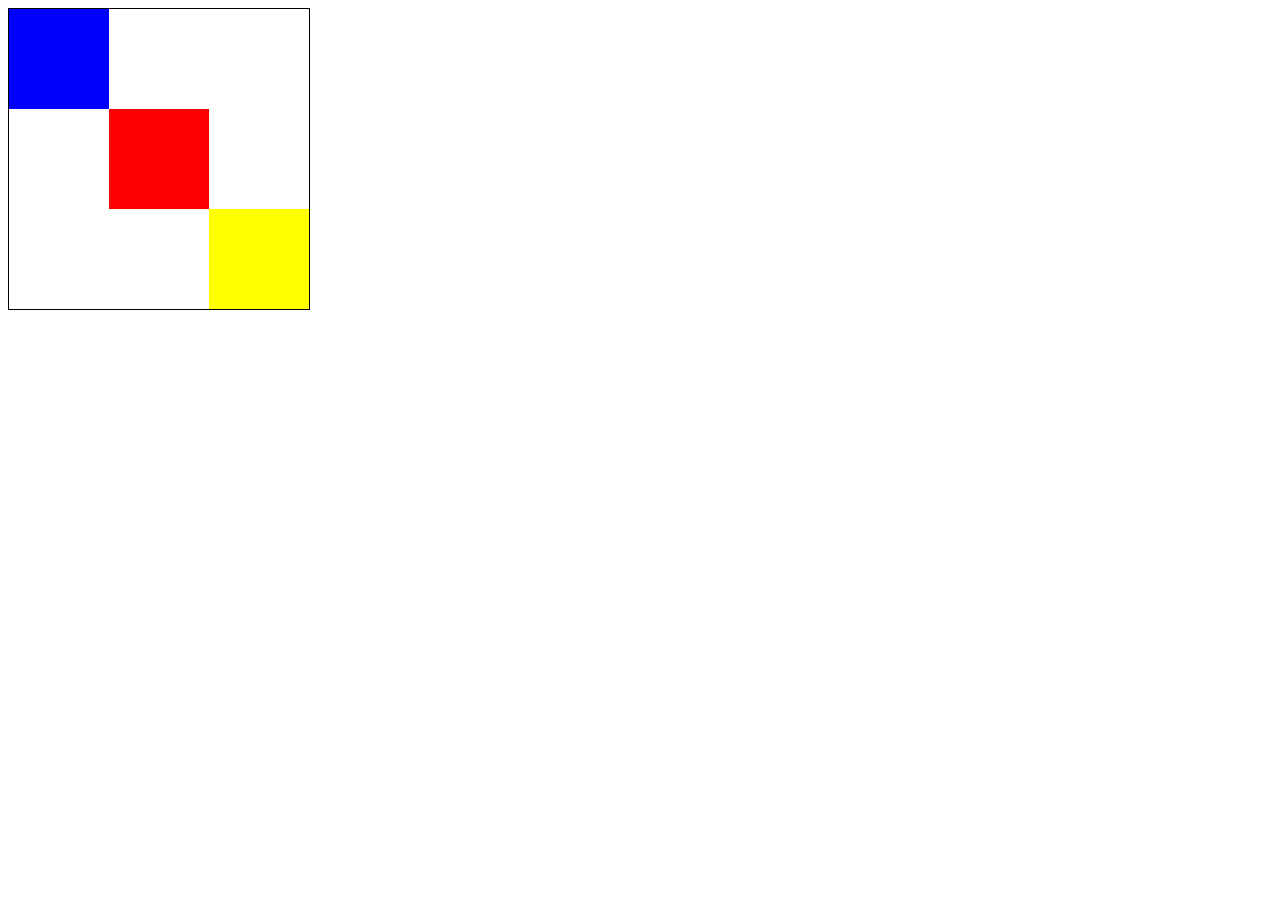
<file: zd2.1/index.html>
<!DOCTYPE html>
<html>

<head>

<title>Dima Lifanchuk</title>
<link rel="stylesheet" href="css/style.css" media="screen">

</head>

<body>

<div class="main-block">
  <div class="blue"></div>
  <div class="red"></div>
  <div class="yellow"></div>
</div>

</body>

</html>
</file>
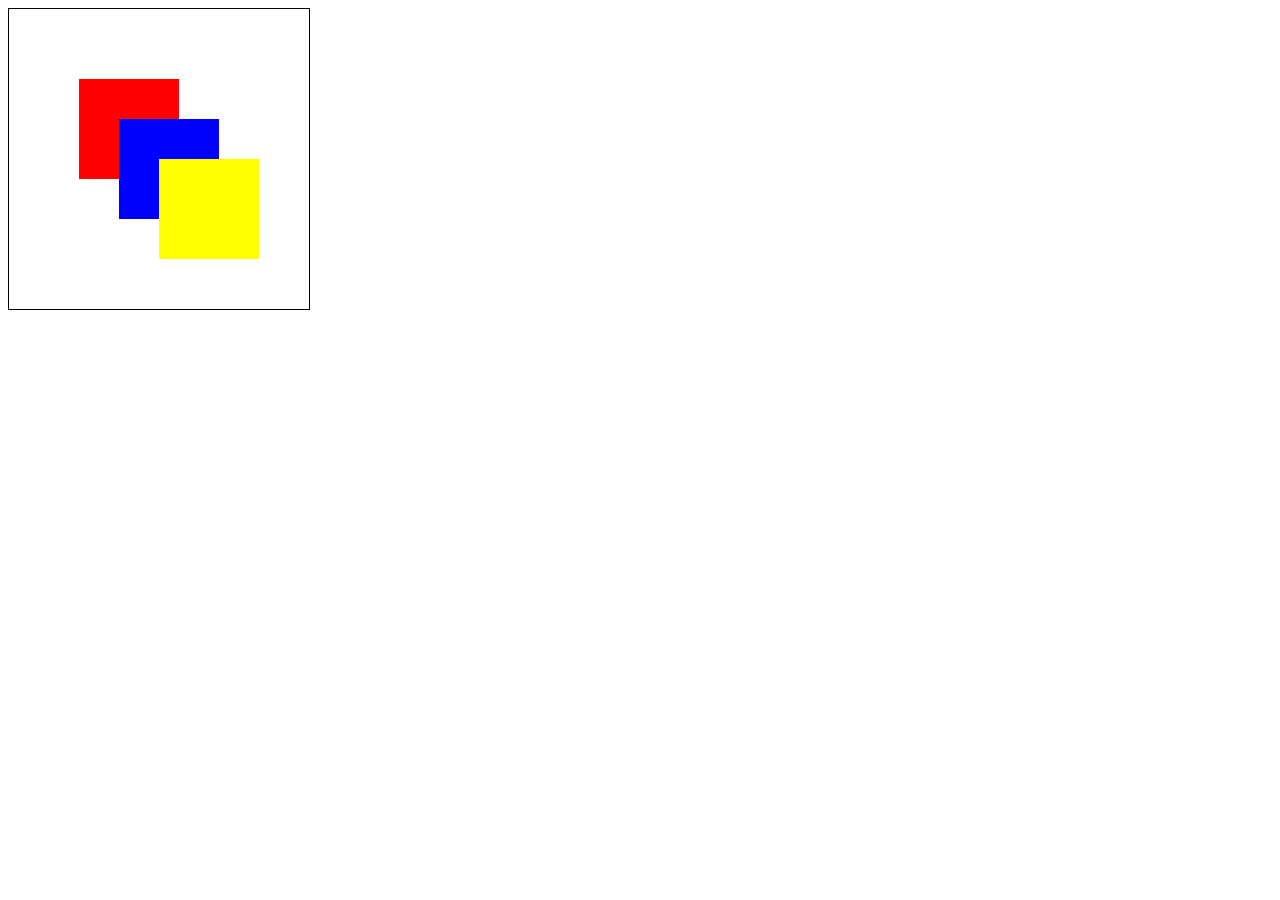
<file: zd2.2/index.html>
<!DOCTYPE html>
<html>

<head>

<title>Dima Lifanchuk</title>
<link rel="stylesheet" href="css/style.css" media="screen">

</head>

<body>

<div class="main-block">
  <div class="red"></div>
  <div class="blue"></div>
  <div class="yellow"></div>
</div>

</body>

</html>
</file>
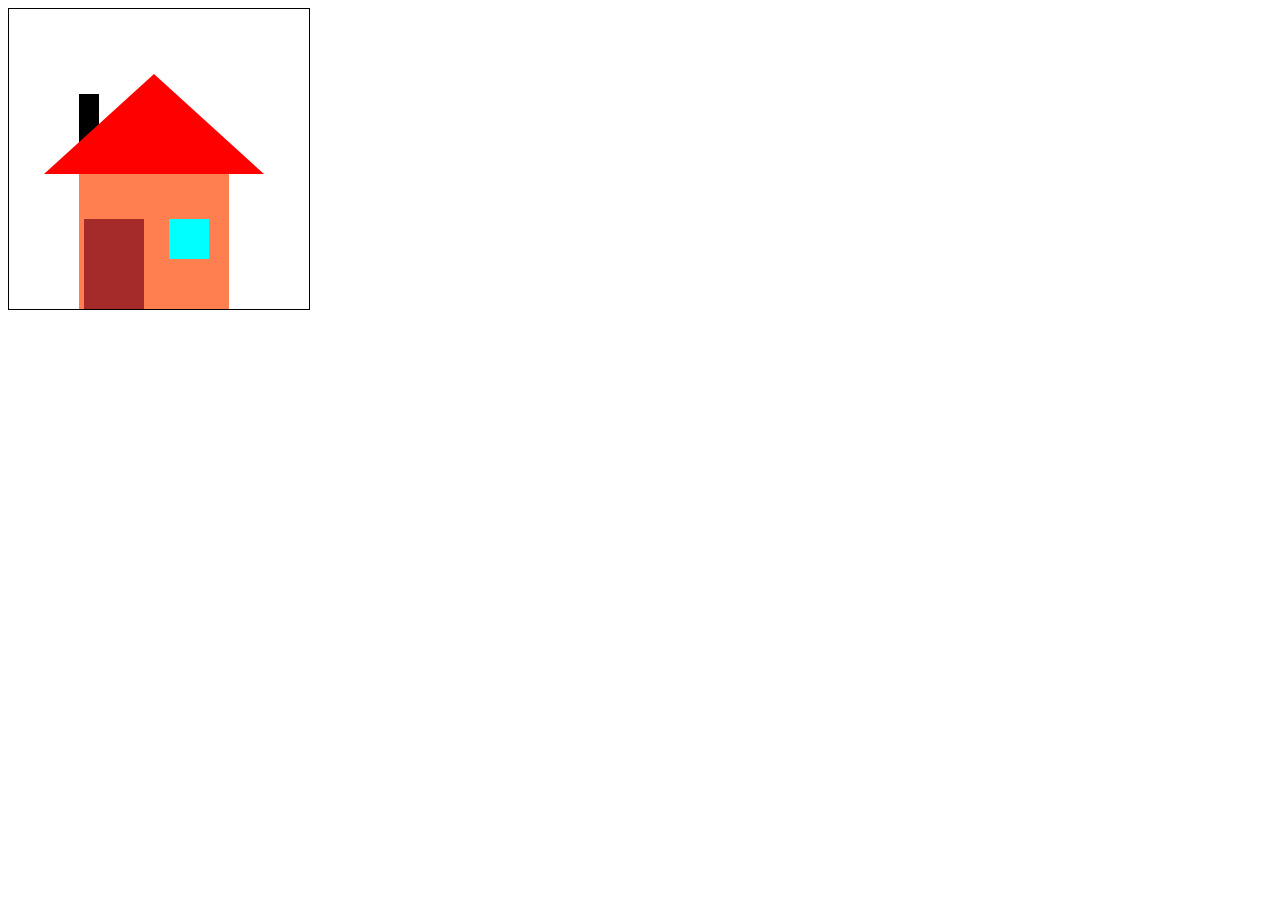
<file: zd2.3/index.html>
<!DOCTYPE html>
<html>

<head>

<title>Dima Lifanchuk</title>
<link rel="stylesheet" href="css/style.css" media="screen">

</head>

<body>

<div class="main-block">
  <div class="door"></div>
  <div class="window"></div>
  <div class="house"></div>
  <div class="chimney"></div>
  <div class="roof"></div>
</div>

</body>

</html>
</file>
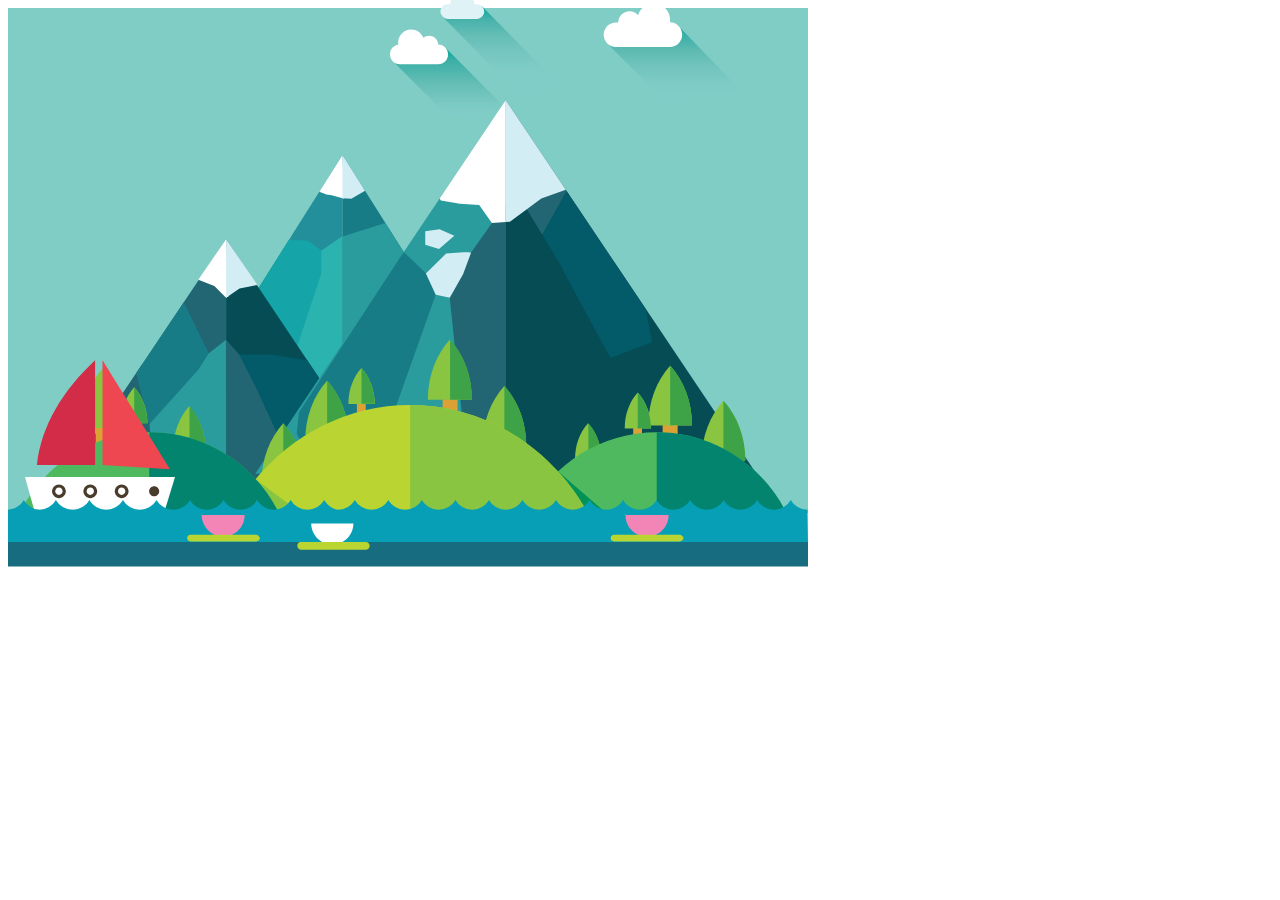
<file: zd3/index.html>
<!DOCTYPE html>
<html>

<head>

<title>Dima Lifanchuk</title>
<link rel="stylesheet" href="css/style.css" media="screen">

</head>

<body>

<div class="main">
	<div class="world">
		<img src="img/world.svg">
	</div>
	<div class="water">
		<img src="img/water.svg">
	</div>
	<div class="wooden">
		<img src="img/wooden-ship.svg">
	</div>
	<div class="clouds">
		<img src="img/clouds.svg">
	</div>
</div>

</body>

</html>
</file>
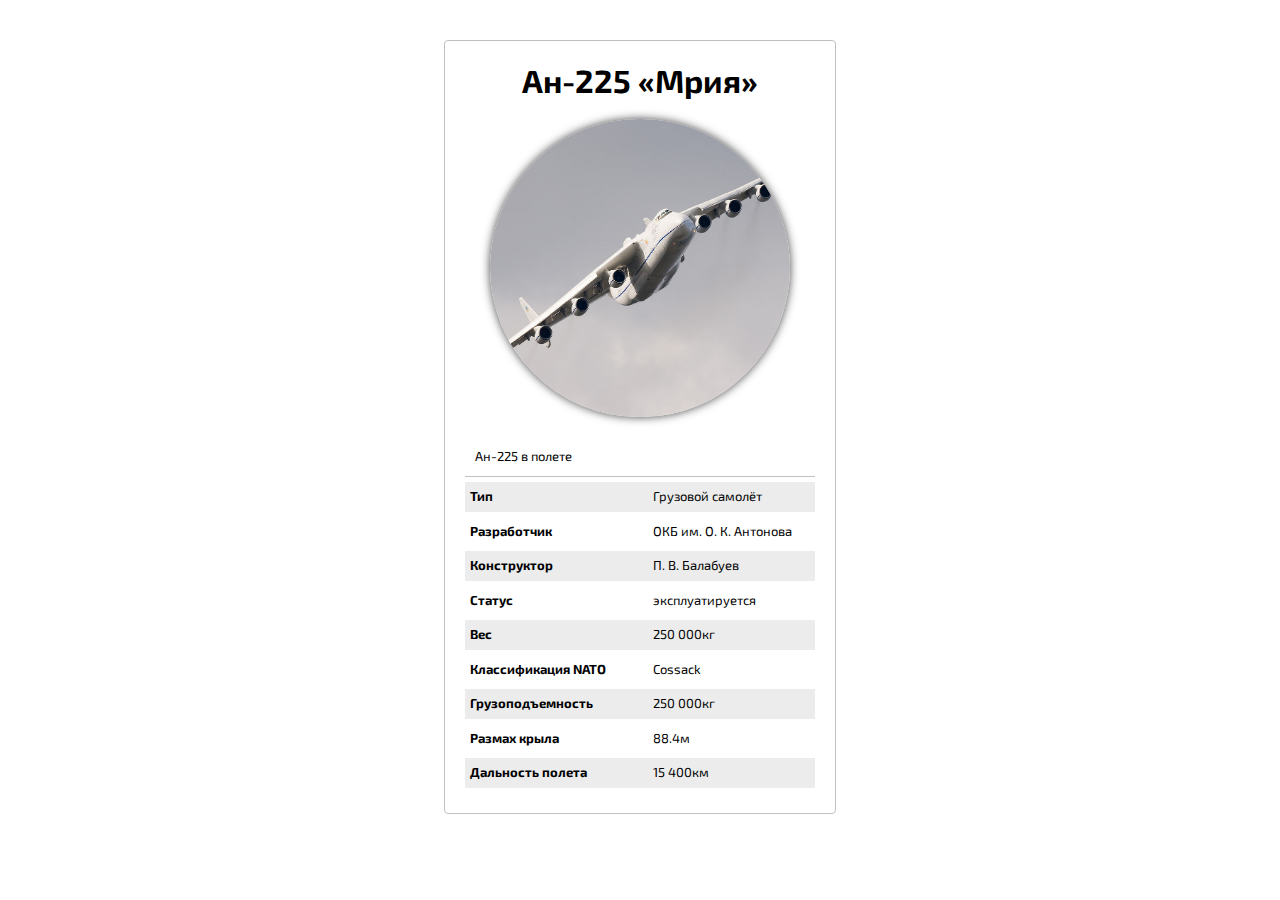
<file: zd1/cossacs.html>
<!DOCTYPE html>
<html lang="en">
<head>
    <meta charset="UTF-8">
    <title>Мрия</title>
    <link rel="stylesheet" href="css/cossacs.css">
    <link href="https://fonts.googleapis.com/css?family=Exo+2:400,700" rel="stylesheet">
</head>
<body>
    <div class="wrap">
        <h1>Ан-225 «Мрия»</h1>
        <img src="img/cossacs.jpg" alt="Ан-225">
        <p class="info">Ан-225 в полете</p>
        <p><span class="side">Тип</span> 	Грузовой самолёт</p>
        <p><span class="side">Разработчик</span> ОКБ им. О. К. Антонова</p>
        <p><span class="side">Конструктор</span> 	П. В. Балабуев</p>
        <p><span class="side">Статус</span> 	эксплуатируется</p>
        <p><span class="side">Вес</span> 250 000кг</p>
        <p><span class="side">Классификация NATO</span> Cossack</p>
        <p><span class="side">Грузоподъемность</span> 250 000кг</p>
        <p><span class="side">Размах крыла</span> 88.4м</p>
        <p><span class="side">Дальность полета</span> 15 400км</p>
    </div>
</body>
</html>
</file>
<file: zd2.1/css/style.css>
.main-block {
  background-image: url(http://tutorial.promo.net.ua/images/js/setka3.png);
  background-position: top left;
  width: 300px;
  height: 300px;
  border: 1px solid black;
  position: absolute;
}
.blue, .red, .yellow {
  width: 100px;
  height: 100px;
  position: absolute;
}
.blue {
  background: blue;
}
.red {
  background: red;
  top: 100px;
  left: 100px;
}
.yellow {
  background:yellow;
  top: 200px;
  left: 200px;
}
</file>
<file: zd2.2/css/style.css>
.main-block {
  background-image: url(http://tutorial.promo.net.ua/images/js/setka3.png);
  background-position: top left;
  width: 300px;
  height: 300px;
  border: 1px solid black;
  position: absolute;
}
.blue, .red, .yellow {
  width: 100px;
  height: 100px;
  position: absolute;
}
.red {
  background: red;
  top: 70px;
  left: 70px;
}
.blue {
  background: blue;
  top: 110px;
  left: 110px;
}
.yellow {
  background:yellow;
  top: 150px;
  left: 150px;
}
</file>
<file: zd2.3/css/style.css>
.main-block {
  background-image: url(http://tutorial.promo.net.ua/images/js/setka3.png);
  background-position: top left;
  width: 300px;
  height: 300px;
  border: 1px solid black;
  position: absolute;
}
.house {
  width: 150px;
  height: 150px;
  background: coral;
  position: absolute;
  top:150px;
  left:70px;
}
.roof {
    width: 0;
    height: 0;
    border-left: 110px solid transparent;
    border-right: 110px solid transparent;
    border-bottom: 100px solid red;
	position: absolute;
	top:65px;
    left:35px;
}
.chimney {
  width: 20px;
  height: 60px;
  background: black;
  position: absolute;
  top:85px;
  left:70px;
  z-index:0;
}
.door {
   width: 60px;
  height: 90px;
  background: brown;
  position: absolute;
  top:210px;
  left:75px;
  z-index:1;
}
.window {
  width: 40px;
  height: 40px;
  background: cyan;
  position: absolute;
  top:210px;
  left:160px;
  z-index:1;
}
</file>
<file: zd3/css/style.css>
.main{
	width: 800px;
	height: 505px;
	background: #80cdc6;
}
.world{
	top:100px;
	width: 790px;
  	z-index:1;
	position: absolute;
}
.water{
	width: 800px;
	top:500px;
	z-index:3;
	position: absolute;
}
.wooden{
	width: 150px;
	top:360px;
  	left:25px;
  	z-index:2;
	position: absolute;
}
.clouds{
	width: 350px;
  	z-index:0;
  	left: 390px;
  	top: -7px;
	position: absolute;
}
</file>
<file: zd1/css/cossacs.css>
* {
    margin: 0;

}
html, body {
    font-family: 'Exo 2', sans-serif;
}
.wrap {
    width: 350px;
    margin: 40px auto;
    border: 1px solid #c0c0c0;
    padding: 20px;
    border-radius: 4px;
}
h1 {
    font-size: 20;
    text-align: center;
    margin-bottom: 20px;
}
img{
    width: 300px;
    display: block;
    margin: 20px auto;
    border-radius: 300px;
    box-shadow: 0 0 10px #454545;
}
p {
    font-size: 13px;
    line-height: 150%;
    margin: 5px 0;
    padding: 5px;
}
.info {
    border-bottom: 1px solid #c0c0c0;
    padding: 10px;
}
.side {
    font-weight: bold;
    width: 180px;
    display: inline-block;
}
p:nth-child(even) {
    background: #ececec;
}
</file>
